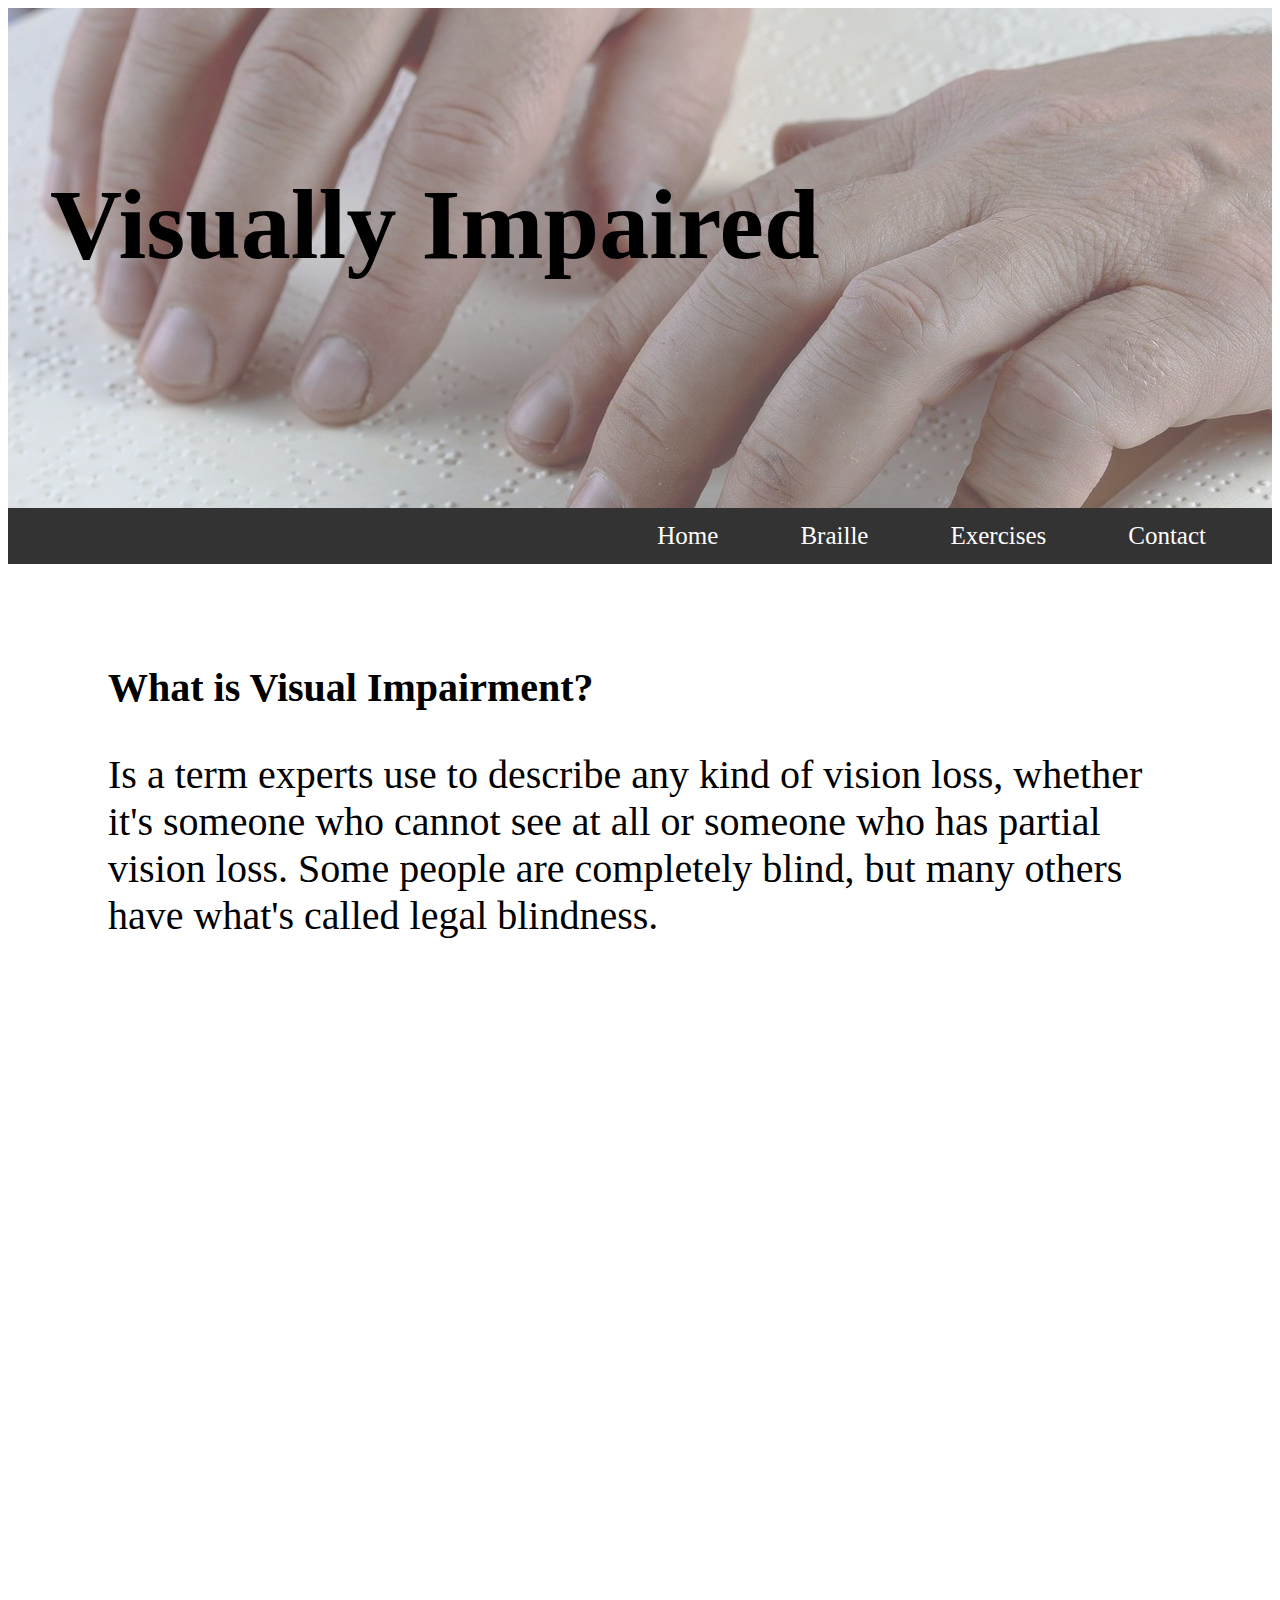
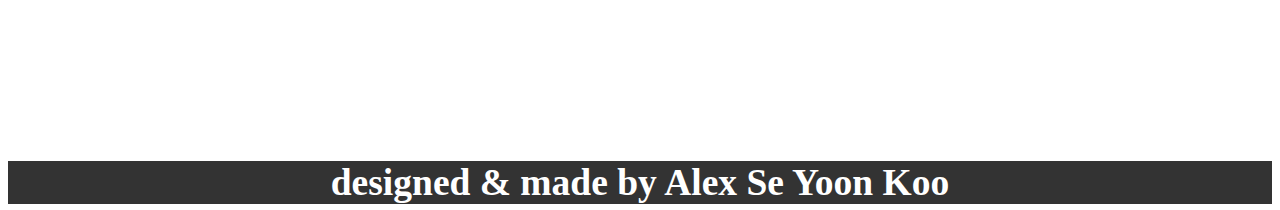
<file: Harvard-Final-Project-master/index.html>
<!DOCTYPE html>
<html>
<head>
    <meta charset="utf-8">
    <meta name="author" content="Alex Se Yoon Koo">
    <link rel="stylesheet" type="text/css" href="css/index.css">
    <title>Final Project</title>
</head>
<body>
    <div>
        <div id="imagem_index"></div>
        <h1 id="título"> Visually Impaired</h1>
    </div>
    <ul style="font-size: 25px;">
        <li id="contato-right"><a href="contato.html">Contact</a></li>
        <li><a href="exs.html">Exercises</a></li>
        <li><a href="braille.html"> Braille </a></li>
        <li><a href="index.html">Home</a></li>
    </ul>
    <article style="margin-left: 100px; margin-top: 100px; margin-right: 100px;">
        <section> 
            <h3> What is Visual Impairment?</h3>
            <p>
                Is a term experts use to describe any kind of vision loss, whether it's someone who cannot see at 
                all or someone who has partial vision loss. Some people are completely blind, but many others have 
                what's called legal blindness.
            </p>
        </section>
        <section class="js-scroll">
            <h3> What is the goal of this website?</h3>
            <p>
                In this website our goal is to inform about visual impairment people and the language that they use
                in the daily lives.
            </p>
        </section>
        <section class="js-scroll">
            <h3> What the website have?</h3>
            <p> In the Braille section we talk about the language that visual impairment people use, in the Exercises
                section you can practice a little bit of how the language actually works in our world, and in the 
                Contact section there is a social network, where you can text me if you think there are any parts that 
                i need to improve. 
            </p>
        </section>
        <section class="js-scroll">
            <h3> Which languages does the website was programmed?</h3>
            <p> HTML, CSS & JAVASCRIPT. </p>
        </section>
    </article>
    <footer>
        <h2> designed & made by Alex Se Yoon Koo</h2>
    </footer>
    <script src="js/index.js"></script>
</body>
</html>
</file>
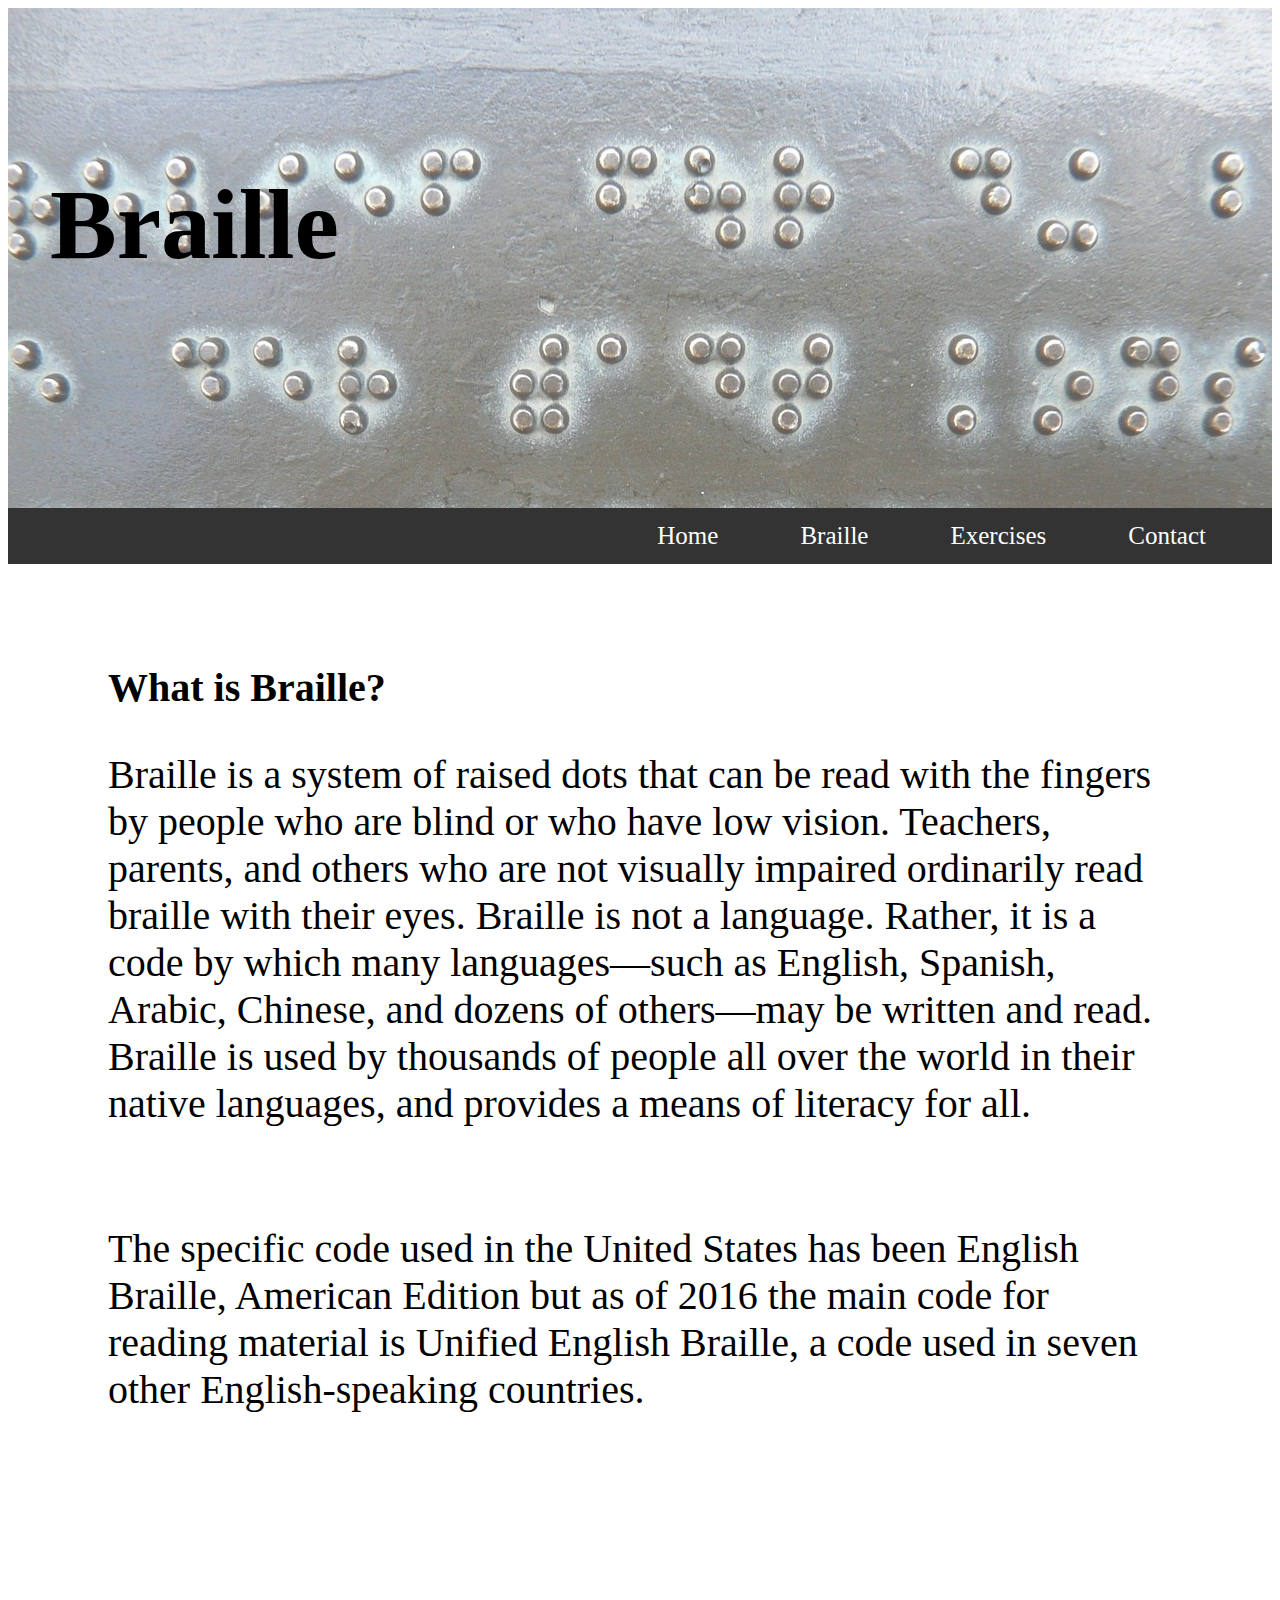
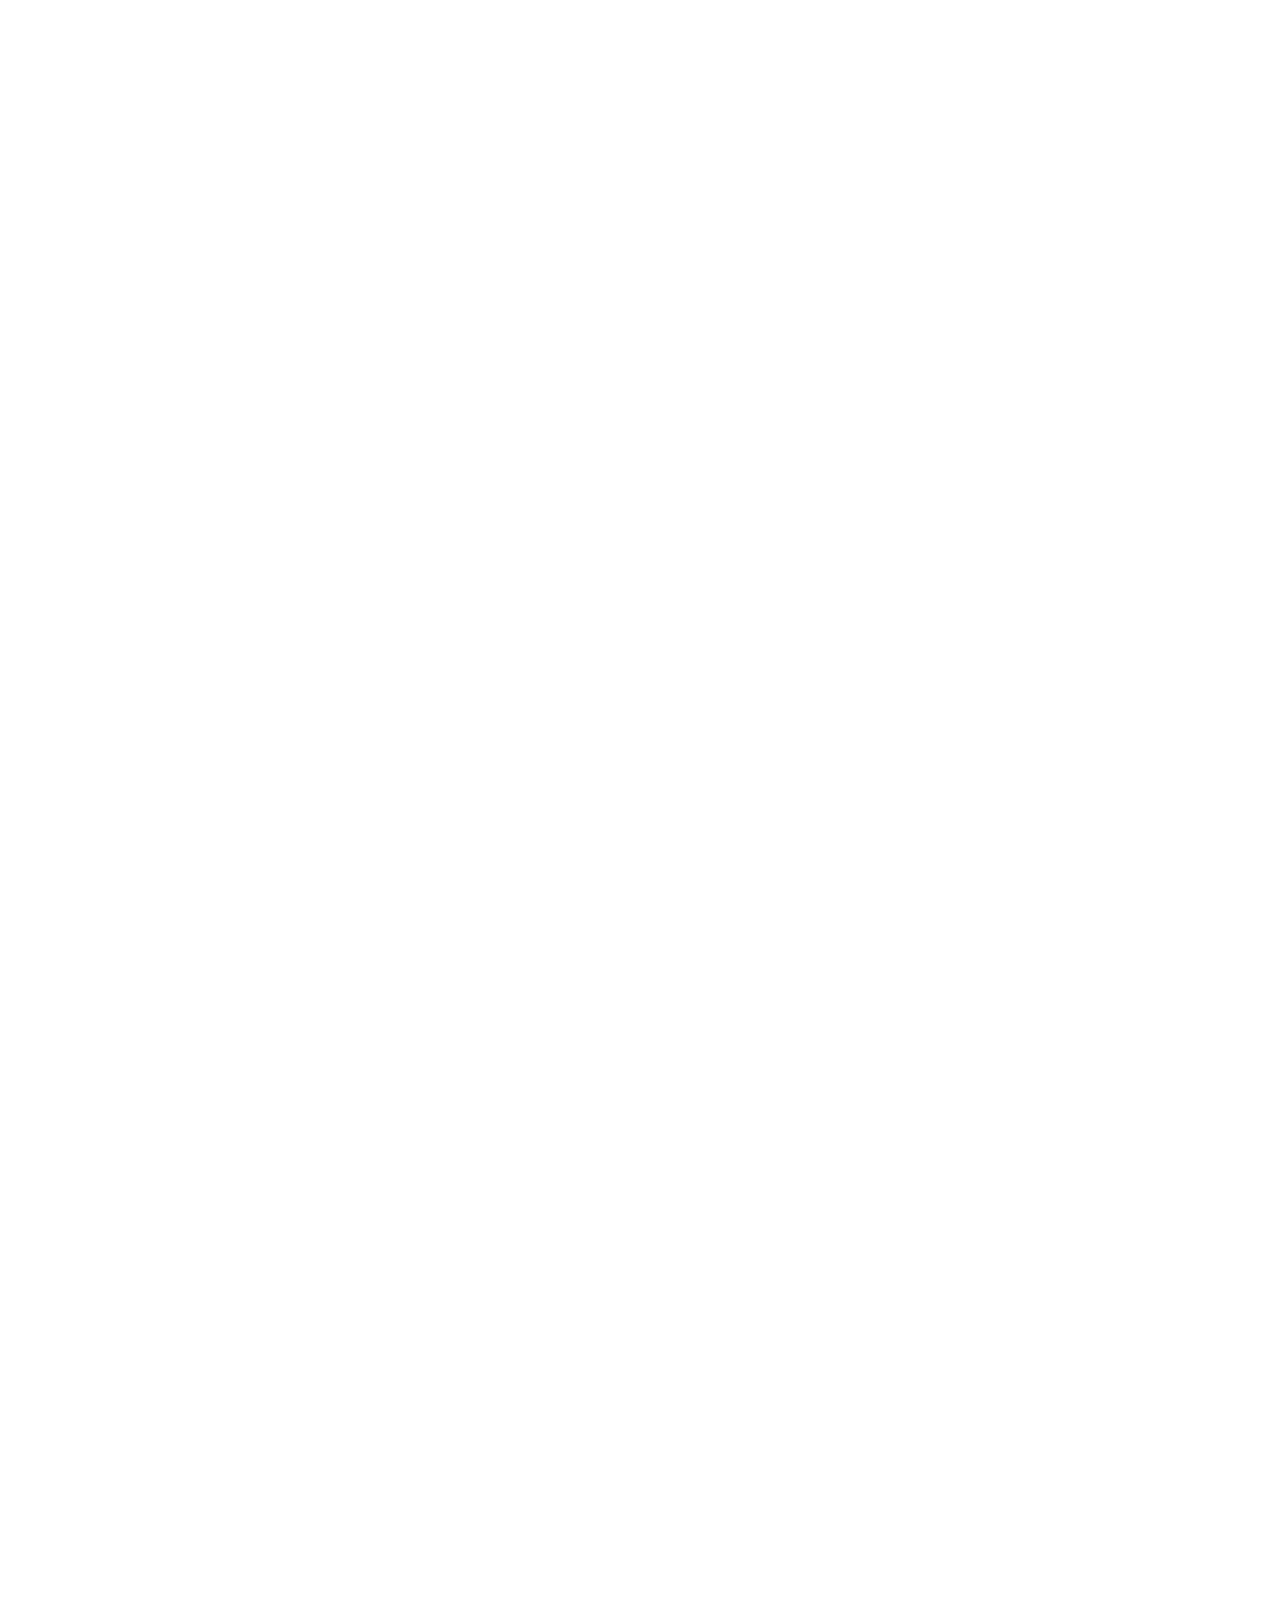
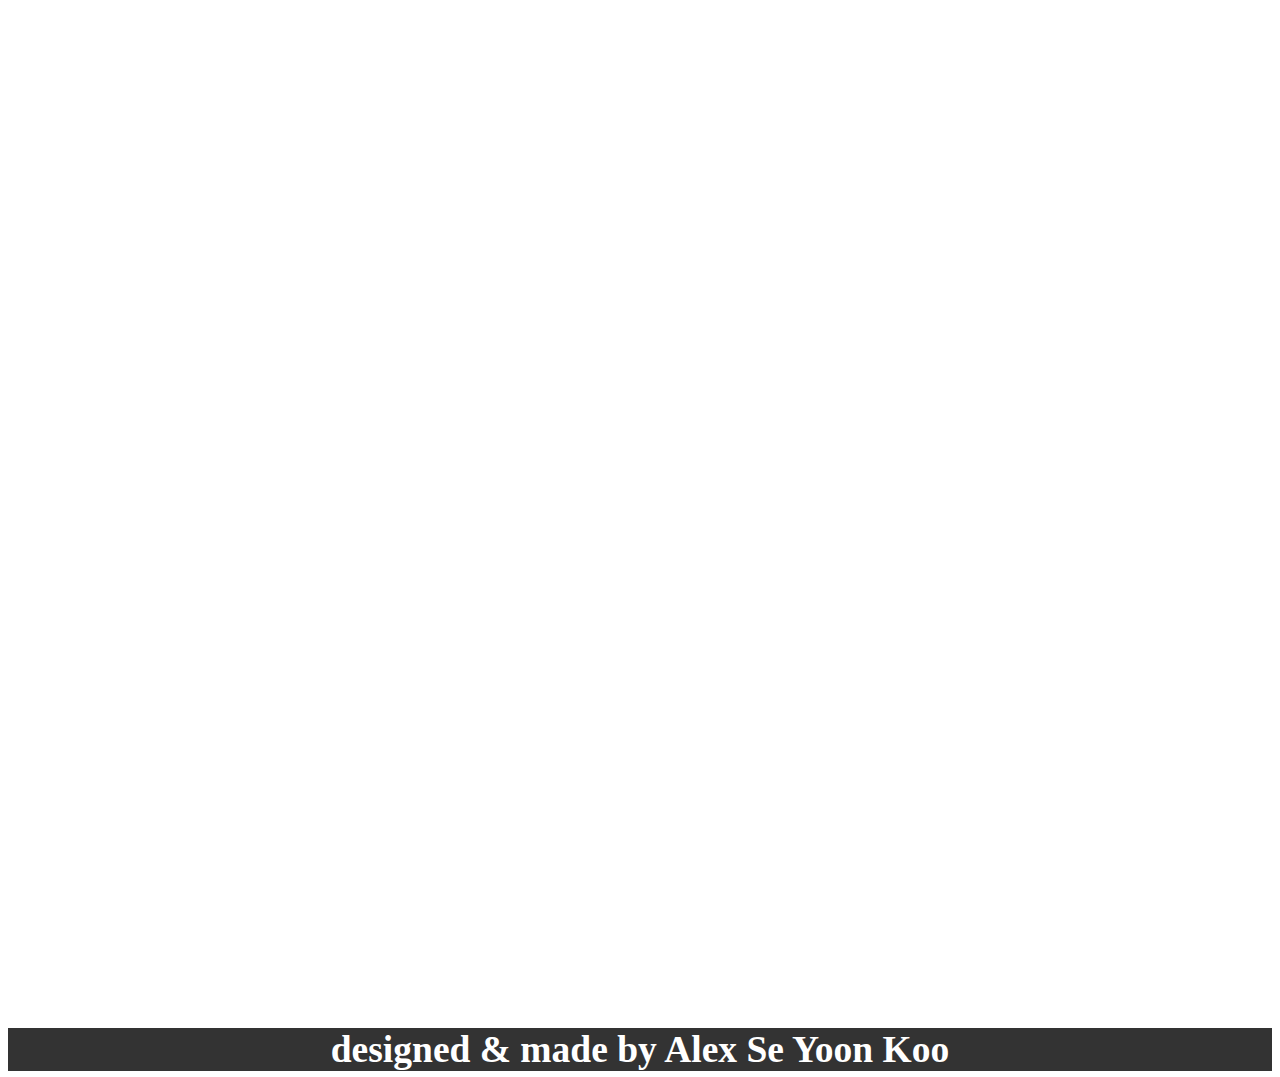
<file: Harvard-Final-Project-master/braille.html>
<!DOCTYPE html>
<html>
<head>
    <meta charset="utf-8">
    <meta name="author" content="Alex Se Yoon Koo">
    <link rel="stylesheet" type="text/css" href="css/braille.css">
    <title>Final Project</title>
</head>
<body>
    <div>
        <div id="imagem_index"></div>
        <h1 id="título"> Braille </h1>
    </div>
    <ul style="font-size: 25px;">
        <li id="contato-right"><a href="contato.html">Contact</a></li>
        <li><a href="exs.html">Exercises</a></li>
        <li><a href="braille.html"> Braille </a></li>
        <li><a href="index.html">Home</a></li>
    </ul>
    <article style="margin-left: 100px; margin-top: 100px; margin-right: 100px;">
        <section> 
            <h3> What is Braille?</h3>
            <p>
                Braille is a system of raised dots that can be read with the fingers by people who are blind or 
                who have low vision. Teachers, parents, and others who are not visually impaired ordinarily read 
                braille with their eyes. Braille is not a language. Rather, it is a code by which many 
                languages—such as English, Spanish, Arabic, Chinese, and dozens of others—may be written and read. 
                Braille is used by thousands of people all over the world in their native languages, and provides 
                a means of literacy for all.
            </p>
            <br>
            <p>
                The specific code used in the United States has been English Braille, American Edition but as of 
                2016 the main code for reading material is Unified English Braille, a code used in seven other 
                English-speaking countries.
            </p>
        </section>
        <section class="js-scroll">
            <h3> The machine to write Braille </h3>
            <p style="text-align: center;">
                <img src="img/maquina_braille.jpg" alt="image of a braille machine">
            </p>
        </section>
        <section class="js-scroll">
            <h3> Braille alphabet and numbers </h3>
            <p>Braille symbols are formed within units of space known as braille cells. A full braille cell 
                consists of six raised dots arranged in two parallel rows each having three dots. The dot positions 
                are identified by numbers from one through six. Sixty-four combinations are possible using one or 
                more of these six dots. A single cell can be used to represent an alphabet letter, number, 
                punctuation mark, or even a whole word. This braille alphabet and numbers page illustrates what a 
                cell looks like and how each dot is numbered.</p>
        </section>
        <section class="js-scroll">
            <p style="text-align: center;">
                <img src="img/alphabet.jpeg">
            </p>
            <p> The "#" is a number indicator</p>
        </section>
        <section class="js-scroll">
            <h3> How was Braille Invented? </h3>
            <p> Louis Braille was born in Coupvray, France, on January 4, 1809. He attended the National Institute 
                for Blind Youth in Paris, France, as a student. At that time, books were created using raised print 
                which was laborious to produce, hard to read, and difficult for individuals to write. While 
                attending the Institute, Braille yearned for more books to read. He experimented with ways to create
                an alphabet that was easy to read with the fingertips. The writing system he invented, at age fifteen,
                evolved from the tactile "Ecriture Nocturne" (night writing) code invented by Charles Barbier for 
                sending military messages that could be read on the battlefield at night, without light. </p>
        </section>
    </article>
    <footer>
        <h2> designed & made by Alex Se Yoon Koo</h2>
    </footer>
    <script src="js/braille.js"></script>
</body>
</html>
</file>
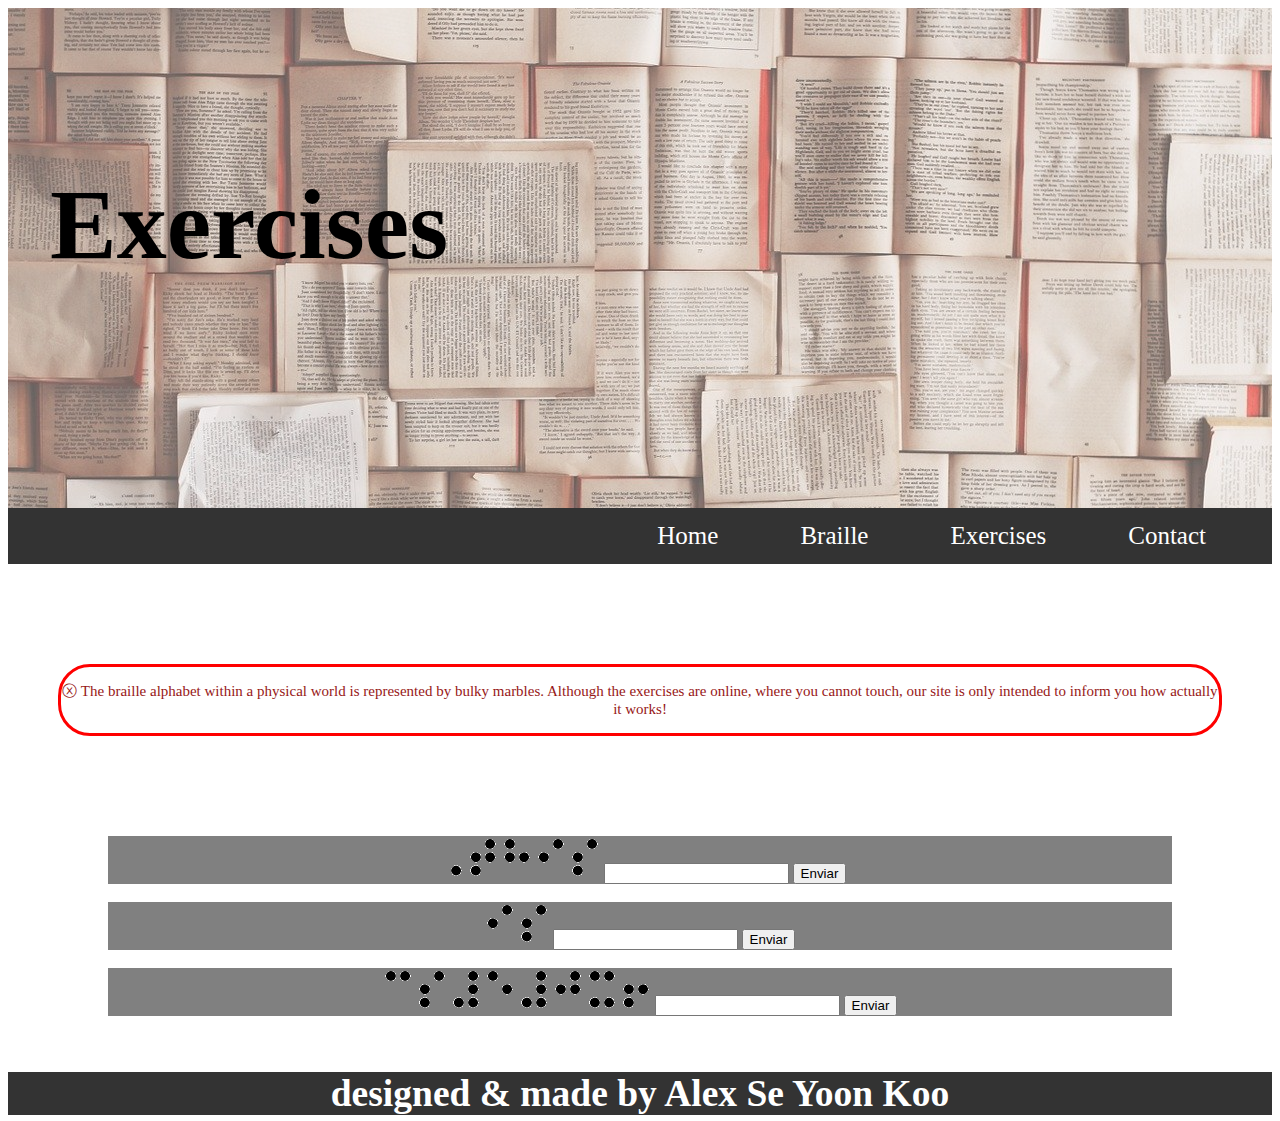
<file: Harvard-Final-Project-master/exs.html>
<!DOCTYPE html>
<html>
<head>
    <meta charset="utf-8">
    <meta name="author" content="Alex Se Yoon Koo">
    <link rel="stylesheet" type="text/css" href="css/exs.css">
    <title>Final Project</title>
</head>
<body>
    <div>
        <div id="imagem_index"></div>
        <h1 id="título"> Exercises </h1>
    </div>
    <ul style="font-size: 25px;">
        <li id="contato-right"><a href="contato.html">Contact</a></li>
        <li><a href="exs.html">Exercises</a></li>
        <li><a href="braille.html"> Braille </a></li>
        <li><a href="index.html">Home</a></li>
    </ul>
    <section id="aviso" style="margin-top: 100px;">
        <p id="texto_aviso"> 
            &#9447 The braille alphabet within a physical world is represented by bulky marbles. Although
            the exercises are online, where you cannot touch, our site is only intended to inform you how
            actually it works!
        </p>
    </section>
    <section style="margin-top: 100px; margin-left: 100px; margin-right: 100px;">
        <section id="first" style="text-align: center; background-color: gray;" class="questoes">
            <img src="img/quiz/cap.gif">
            <img src="img/quiz/t.gif">
            <img src="img/quiz/h.gif">
            <img src="img/quiz/i.gif">
            <img src="img/quiz/s.gif">
            <input id="primeira">
            <button onclick="primeira_questao()">Enviar</button>
        </section>
        <br>
        <section id="second" class="questoes" style="background-color: gray; text-align: center;">
            <img src="img/quiz/i.gif">
            <img src="img/quiz/s.gif">
            <input id="segunda">
            <button onclick="segunda_questao()">Enviar</button>
        </section>
        <br>
        <section id="third" class="questoes" style="background-color: gray; text-align: center;">
            <img src="img/quiz/c.gif">
            <img src="img/quiz/s.gif">
            <img src="img/quiz/No.gif">
            <img src="img/quiz/5.gif">
            <img src="img/quiz/No.gif">
            <img src="img/quiz/0.gif">
            <img src="img/quiz/x.gif">
            <img src="img/quiz/!.gif">
            <input id="terceira">
            <button onclick="terceira_questao()">Enviar</button>
        </section>
    </section>
    <footer>
        <h2> designed & made by Alex Se Yoon Koo</h2>
    </footer>
    <script src="js/exs.js"></script>
</body>
</html>
</file>
<file: Harvard-Final-Project-master/css/index.css>
/* menu */
ul {
    list-style-type: none;
    margin: auto;
    padding: 0;
    overflow: hidden;
    background-color: #333; 
    position: sticky;
    top: 0px;
    z-index: 2;
}
  
li {
    float: right;
    padding-left: 50px;
}
  
li a {
    display: block;
    color: white;
    text-align: center;
    padding: 14px 16px;
    text-decoration: none;
}
  
li a:hover {
    background-color: #111;
    transition: 0.5s;
}

#contato-right{
    margin-right: 50px;
}

/* imagem inicial */
#imagem_index{
    background-image: url("../img/imagem_index.jpg");
    height: 500px; 
    width: 100%;
    z-index: -1;
    opacity: 70%;
    transition: 5s;
}

#título{
    font-size: 100px;
    position: absolute;
    top: 100px;
    left: 50px;
}

/* texto */

p, h3{
    font-size: 40px;
}

/* scroll */

.js-scroll {
    opacity: 0;
    transform: translate3d(0, -30px, 0);
    transition: .3s;
}

.js-scroll.ativo {
    opacity: 1;
    transform: translate3d(0, 0, 0);
}

/* footer */

footer{
    position: relative;
    top: 25px;
    margin: auto; 
    background-color: #333; 
    text-align: center; 
    color: white; 
    width: 100%; 
    font-size: 25px;
}
</file>
<file: Harvard-Final-Project-master/css/braille.css>
/* menu */
ul {
    list-style-type: none;
    margin: auto;
    padding: 0;
    overflow: hidden;
    background-color: #333; 
    position: sticky;
    top: 0px;
    z-index: 2;
}
  
li {
    float: right;
    padding-left: 50px;
}
  
li a {
    display: block;
    color: white;
    text-align: center;
    padding: 14px 16px;
    text-decoration: none;
}
  
li a:hover {
    background-color: #111;
    transition: 0.5s;
}

#contato-right{
    margin-right: 50px;
}

/* imagem inicial */
#imagem_index{
    background-image: url("../img/linguagem_braille.jpg");
    height: 500px; 
    width: 100%;
    z-index: -1;
    opacity: 70%;
    transition: 5s;
}

#título{
    font-size: 100px;
    position: absolute;
    top: 100px;
    left: 50px;
}

/* texto */

p, h3{
    font-size: 40px;
}

/* scroll */

.js-scroll {
    opacity: 0;
    transform: translate3d(0, -30px, 0);
    transition: .3s;
}

.js-scroll.ativo {
    opacity: 1;
    transform: translate3d(0, 0, 0);
}

/* footer */

footer{
    position: relative;
    top: 25px;
    margin: auto; 
    background-color: #333; 
    text-align: center; 
    color: white; 
    width: 100%; 
    font-size: 25px;
}
</file>
<file: Harvard-Final-Project-master/css/exs.css>
/* menu */
ul {
    list-style-type: none;
    margin: auto;
    padding: 0;
    overflow: hidden;
    background-color: #333; 
    position: sticky;
    top: 0px;
    z-index: 2;
}
  
li {
    float: right;
    padding-left: 50px;
}
  
li a {
    display: block;
    color: white;
    text-align: center;
    padding: 14px 16px;
    text-decoration: none;
}
  
li a:hover {
    background-color: #111;
    transition: 0.5s;
}

#contato-right{
    margin-right: 50px;
}

/* imagem inicial */
#imagem_index{
    background-image: url("../img/exs_img_inicial.jpg");
    height: 500px; 
    width: 100%;
    z-index: -1;
    opacity: 70%;
    transition: 5s;
}

#título{
    font-size: 100px;
    position: absolute;
    top: 100px;
    left: 50px;
}

/* texto */

p, h3{
    font-size: 40px;
}

/* footer */

footer{
    position: relative;
    top: 25px;
    margin: auto; 
    background-color: #333; 
    text-align: center; 
    color: white; 
    width: 100%; 
    font-size: 25px;
}

/* aviso */

#aviso {
    margin-left: 50px; 
    margin-top: 50px; 
    margin-right: 50px;
    border: solid red;
    border-radius: 2em;
}

#texto_aviso{
    font-size: 15px;
    text-align: center;
    color: rgb(151, 23, 23);
}
</file>
